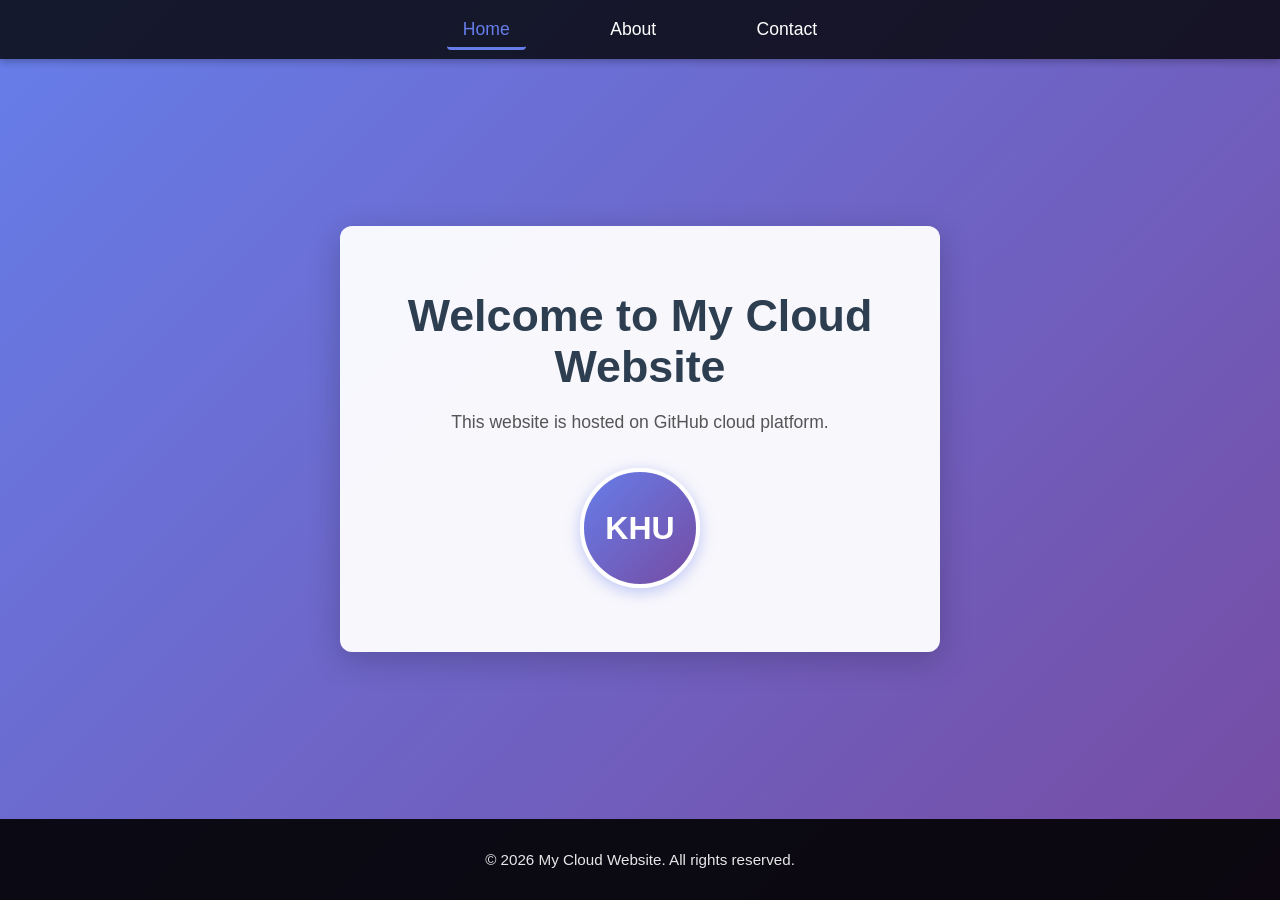
<file: index.html>
<!DOCTYPE html>
<html lang="en">
<head>
    <meta charset="UTF-8">
    <meta name="viewport" content="width=device-width, initial-scale=1.0">
    <title>My Cloud Website</title>
    <link rel="stylesheet" href="style.css">
</head>
<body>
    <nav class="navbar">
        <a href="index.html" class="nav-link active">Home</a>
        <a href="about.html" class="nav-link">About</a>
        <a href="contact.html" class="nav-link">Contact</a>
    </nav>

    <div class="container">
        <section class="hero">
            <h1>Welcome to My Cloud Website</h1>
            <p>This website is hosted on GitHub cloud platform.</p>
            <div class="logo-container">
                <div class="logo">KHU</div>
            </div>
        </section>
    </div>

    <footer>
        <p>&copy; 2026 My Cloud Website. All rights reserved.</p>
    </footer>
</body>
</html>
</file>
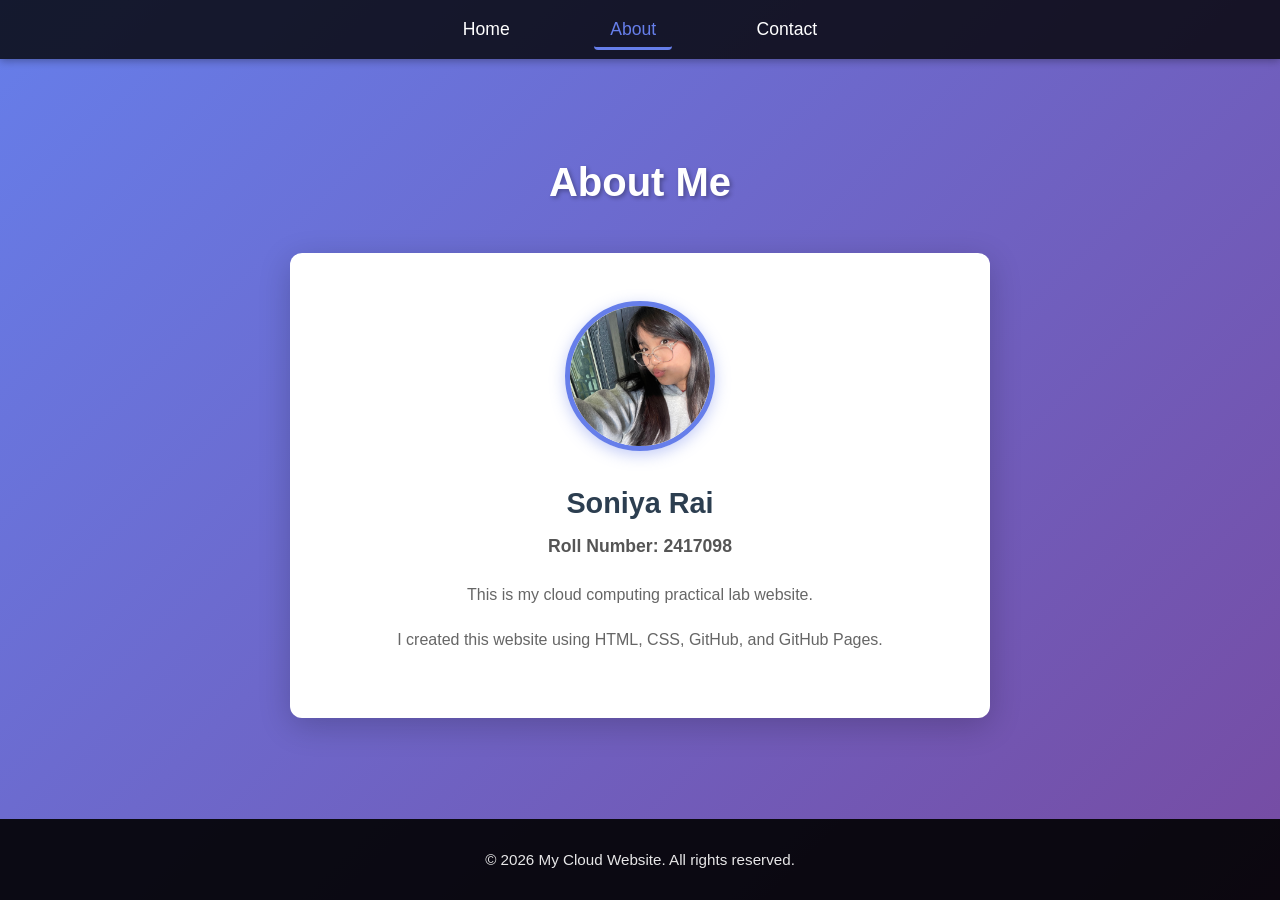
<file: about.html>
<!DOCTYPE html>
<html lang="en">
<head>
    <meta charset="UTF-8">
    <meta name="viewport" content="width=device-width, initial-scale=1.0">
    <title>About Me - My Cloud Website</title>
    <link rel="stylesheet" href="style.css">
</head>
<body>
    <nav class="navbar">
        <a href="index.html" class="nav-link">Home</a>
        <a href="about.html" class="nav-link active">About</a>
        <a href="contact.html" class="nav-link">Contact</a>
    </nav>

    <div class="container">
        <section class="about-section">
            <h1>About Me</h1>
            
            <div class="card">
                <div class="profile-image">
                    <img src="profile.png" alt="Profile Picture" class="profile-pic">
                </div>
                
                <div class="about-content">
                    <h2>Soniya Rai</h2>
                    <p class="roll-number"><strong>Roll Number:</strong> 2417098</p>
                    <p class="about-text">This is my cloud computing practical lab website.</p>
                    <p class="about-text">I created this website using HTML, CSS, GitHub, and GitHub Pages.</p>
                </div>
            </div>
        </section>
    </div>

    <footer>
        <p>&copy; 2026 My Cloud Website. All rights reserved.</p>
    </footer>
</body>
</html>
</file>
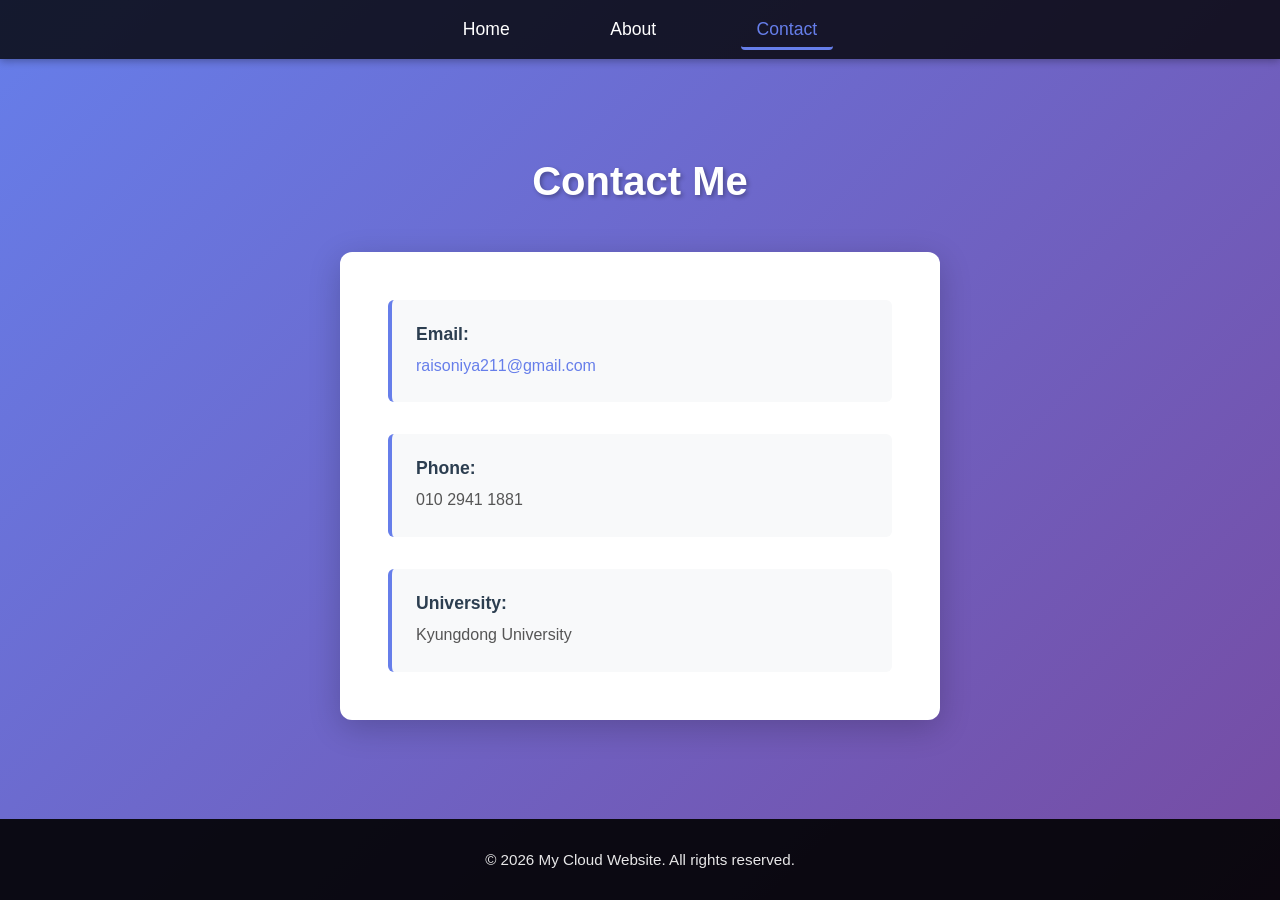
<file: contact.html>
<!DOCTYPE html>
<html lang="en">
<head>
    <meta charset="UTF-8">
    <meta name="viewport" content="width=device-width, initial-scale=1.0">
    <title>Contact Me - My Cloud Website</title>
    <link rel="stylesheet" href="style.css">
</head>
<body>
    <nav class="navbar">
        <a href="index.html" class="nav-link">Home</a>
        <a href="about.html" class="nav-link">About</a>
        <a href="contact.html" class="nav-link active">Contact</a>
    </nav>

    <div class="container">
        <section class="contact-section">
            <h1>Contact Me</h1>
            
            <div class="card contact-card">
                <div class="contact-content">
                    <div class="contact-item">
                        <strong>Email:</strong>
                        <p><a href="mailto:raisoniya211@gmail.com">raisoniya211@gmail.com</a></p>
                    </div>
                    
                    <div class="contact-item">
                        <strong>Phone:</strong>
                        <p>010 2941 1881</p>
                    </div>
                    
                    <div class="contact-item">
                        <strong>University:</strong>
                        <p>Kyungdong University</p>
                    </div>
                </div>
            </div>
        </section>
    </div>

    <footer>
        <p>&copy; 2026 My Cloud Website. All rights reserved.</p>
    </footer>
</body>
</html>
</file>
<file: style.css>
/* Global Styles */
* {
    margin: 0;
    padding: 0;
    box-sizing: border-box;
}

html, body {
    height: 100%;
    font-family: 'Segoe UI', Tahoma, Geneva, Verdana, sans-serif;
}

body {
    display: flex;
    flex-direction: column;
    min-height: 100vh;
    background: linear-gradient(135deg, #667eea 0%, #764ba2 100%);
    color: #333;
}

/* Navigation Bar */
.navbar {
    background-color: rgba(0, 0, 0, 0.8);
    padding: 1.2rem 0;
    text-align: center;
    box-shadow: 0 2px 8px rgba(0, 0, 0, 0.3);
    position: sticky;
    top: 0;
    z-index: 100;
}

.nav-link {
    color: white;
    text-decoration: none;
    margin: 0 2rem;
    font-weight: 500;
    font-size: 1.1rem;
    transition: all 0.3s ease;
    padding: 0.5rem 1rem;
    border-radius: 4px;
}

.nav-link:hover {
    background-color: rgba(255, 255, 255, 0.1);
    color: #667eea;
    transform: scale(1.05);
}

.nav-link.active {
    color: #667eea;
    border-bottom: 3px solid #667eea;
}

/* Container */
.container {
    flex: 1;
    display: flex;
    justify-content: center;
    align-items: center;
    padding: 3rem 2rem;
    max-width: 1200px;
    margin: 0 auto;
    width: 100%;
}

/* Hero Section (Home) */
.hero {
    text-align: center;
    color: white;
    background: rgba(255, 255, 255, 0.95);
    padding: 4rem 3rem;
    border-radius: 12px;
    box-shadow: 0 8px 32px rgba(0, 0, 0, 0.2);
    max-width: 600px;
    width: 100%;
}

.hero h1 {
    font-size: 2.8rem;
    margin-bottom: 1rem;
    color: #2c3e50;
    font-weight: 700;
}

.hero p {
    font-size: 1.1rem;
    color: #555;
    margin-bottom: 2rem;
    line-height: 1.6;
}

.logo-container {
    margin-top: 2rem;
    display: flex;
    justify-content: center;
}

.logo {
    width: 120px;
    height: 120px;
    background: linear-gradient(135deg, #667eea 0%, #764ba2 100%);
    border-radius: 50%;
    display: flex;
    align-items: center;
    justify-content: center;
    font-size: 2rem;
    font-weight: bold;
    color: white;
    box-shadow: 0 4px 15px rgba(102, 126, 234, 0.4);
    border: 4px solid white;
}

/* About Section */
.about-section {
    width: 100%;
}

.about-section h1 {
    text-align: center;
    color: white;
    margin-bottom: 3rem;
    font-size: 2.5rem;
    font-weight: 700;
    text-shadow: 2px 2px 4px rgba(0, 0, 0, 0.3);
}

/* Card Styles */
.card {
    background: white;
    border-radius: 12px;
    box-shadow: 0 8px 32px rgba(0, 0, 0, 0.2);
    padding: 3rem;
    max-width: 700px;
    margin: 0 auto;
    transition: transform 0.3s ease, box-shadow 0.3s ease;
}

.card:hover {
    transform: translateY(-5px);
    box-shadow: 0 12px 48px rgba(0, 0, 0, 0.3);
}

.profile-image {
    text-align: center;
    margin-bottom: 2rem;
}

.profile-pic {
    width: 150px;
    height: 150px;
    border-radius: 50%;
    border: 5px solid #667eea;
    object-fit: cover;
    box-shadow: 0 4px 15px rgba(102, 126, 234, 0.4);
}

.about-content h2 {
    font-size: 1.8rem;
    color: #2c3e50;
    margin-bottom: 1rem;
    text-align: center;
}

.roll-number {
    text-align: center;
    font-size: 1.1rem;
    color: #555;
    margin-bottom: 1.5rem;
    font-weight: 600;
}

.about-text {
    color: #666;
    line-height: 1.8;
    margin-bottom: 1rem;
    text-align: center;
    font-size: 1rem;
}

/* Contact Section */
.contact-section {
    width: 100%;
}

.contact-section h1 {
    text-align: center;
    color: white;
    margin-bottom: 3rem;
    font-size: 2.5rem;
    font-weight: 700;
    text-shadow: 2px 2px 4px rgba(0, 0, 0, 0.3);
}

.contact-card {
    max-width: 600px;
}

.contact-content {
    display: flex;
    flex-direction: column;
    gap: 2rem;
}

.contact-item {
    padding: 1.5rem;
    background: #f8f9fa;
    border-left: 4px solid #667eea;
    border-radius: 6px;
}

.contact-item strong {
    color: #2c3e50;
    font-size: 1.1rem;
    display: block;
    margin-bottom: 0.5rem;
}

.contact-item p {
    color: #555;
    font-size: 1rem;
    line-height: 1.6;
}

.contact-item a {
    color: #667eea;
    text-decoration: none;
    transition: color 0.3s ease;
    font-weight: 500;
}

.contact-item a:hover {
    color: #764ba2;
    text-decoration: underline;
}

/* Footer */
footer {
    background-color: rgba(0, 0, 0, 0.9);
    color: white;
    text-align: center;
    padding: 2rem;
    font-size: 0.95rem;
    margin-top: auto;
}

footer p {
    margin: 0;
    opacity: 0.9;
}

/* Responsive Design */
@media (max-width: 768px) {
    .navbar {
        padding: 1rem 0;
    }

    .nav-link {
        margin: 0 1rem;
        font-size: 0.95rem;
    }

    .hero {
        padding: 2rem 1.5rem;
    }

    .hero h1 {
        font-size: 2rem;
    }

    .about-section h1,
    .contact-section h1 {
        font-size: 2rem;
    }

    .card {
        padding: 2rem 1.5rem;
    }

    .contact-item {
        padding: 1rem;
    }
}

@media (max-width: 480px) {
    .nav-link {
        margin: 0 0.7rem;
        font-size: 0.85rem;
    }

    .hero h1 {
        font-size: 1.8rem;
    }

    .logo {
        width: 100px;
        height: 100px;
        font-size: 1.5rem;
    }

    .about-section h1,
    .contact-section h1 {
        font-size: 1.5rem;
        margin-bottom: 2rem;
    }

    .card {
        padding: 1.5rem;
    }

    .profile-pic {
        width: 120px;
        height: 120px;
    }
}
</file>
